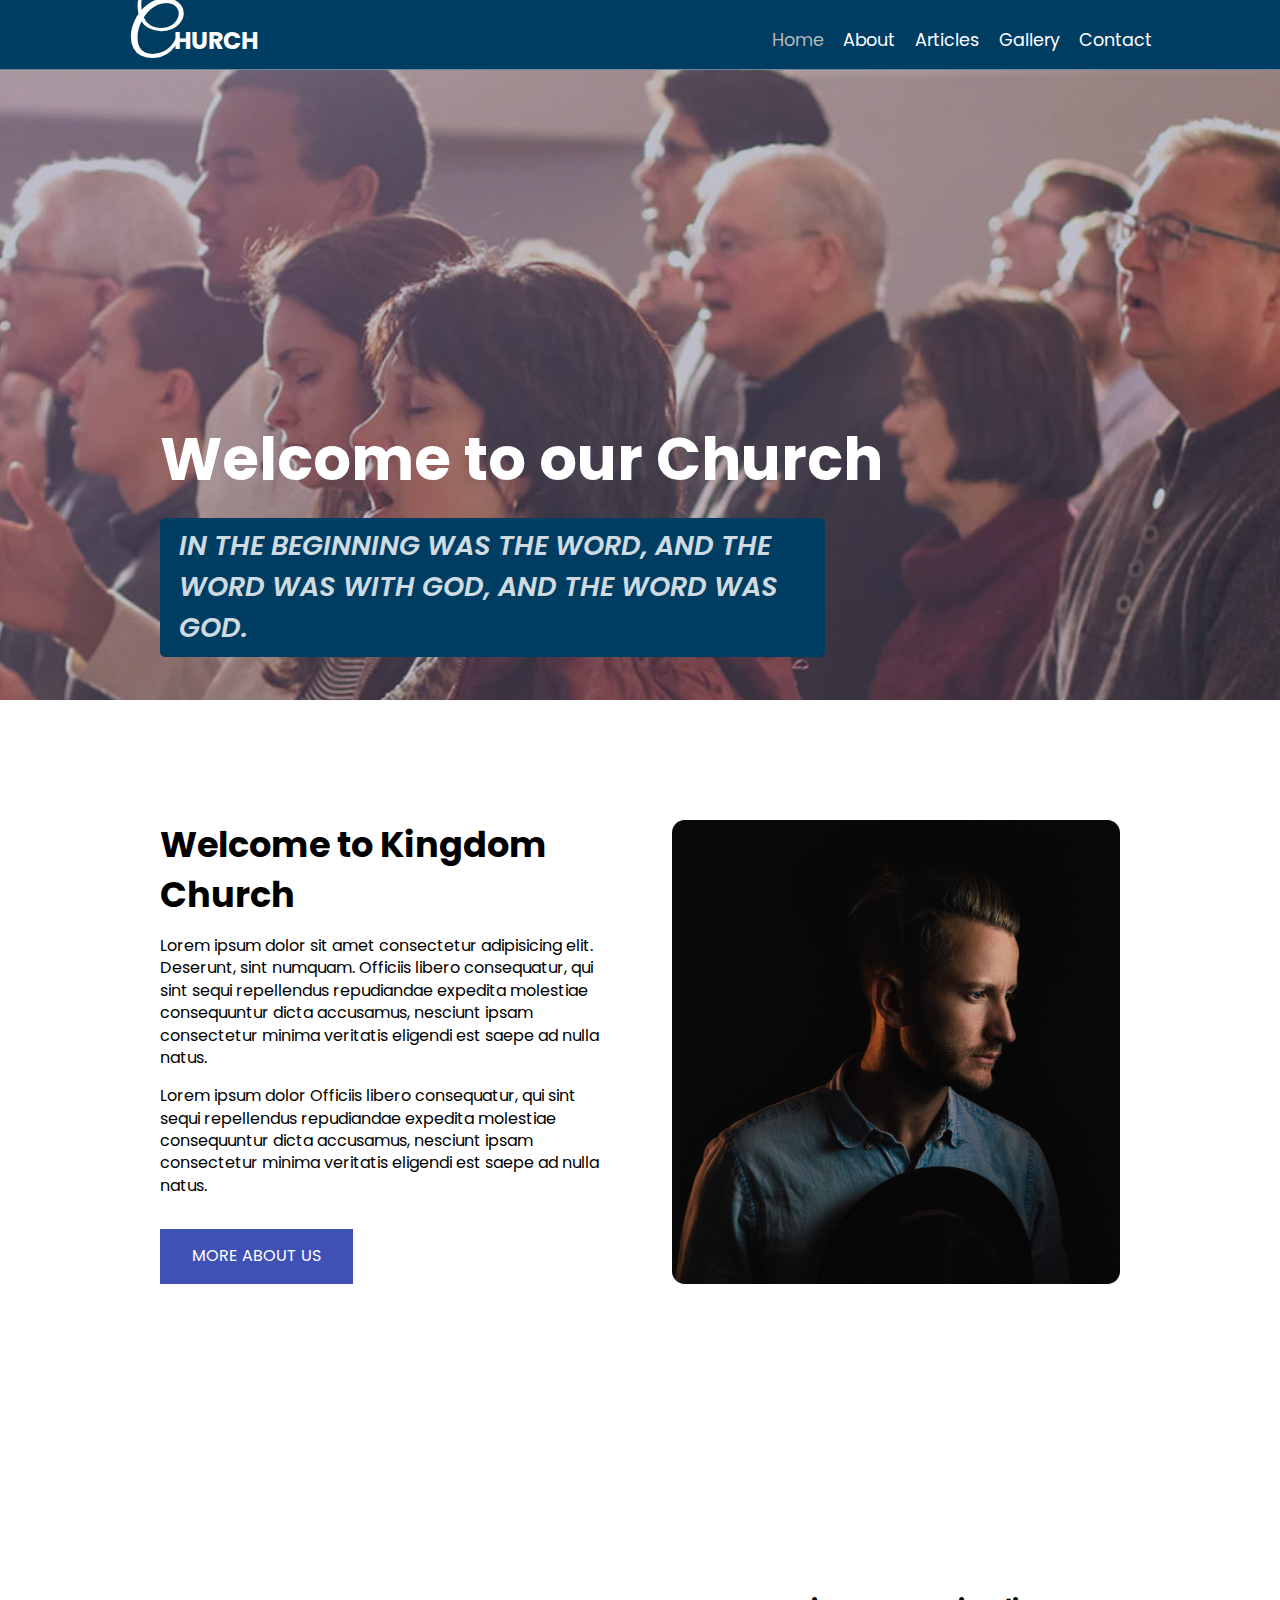
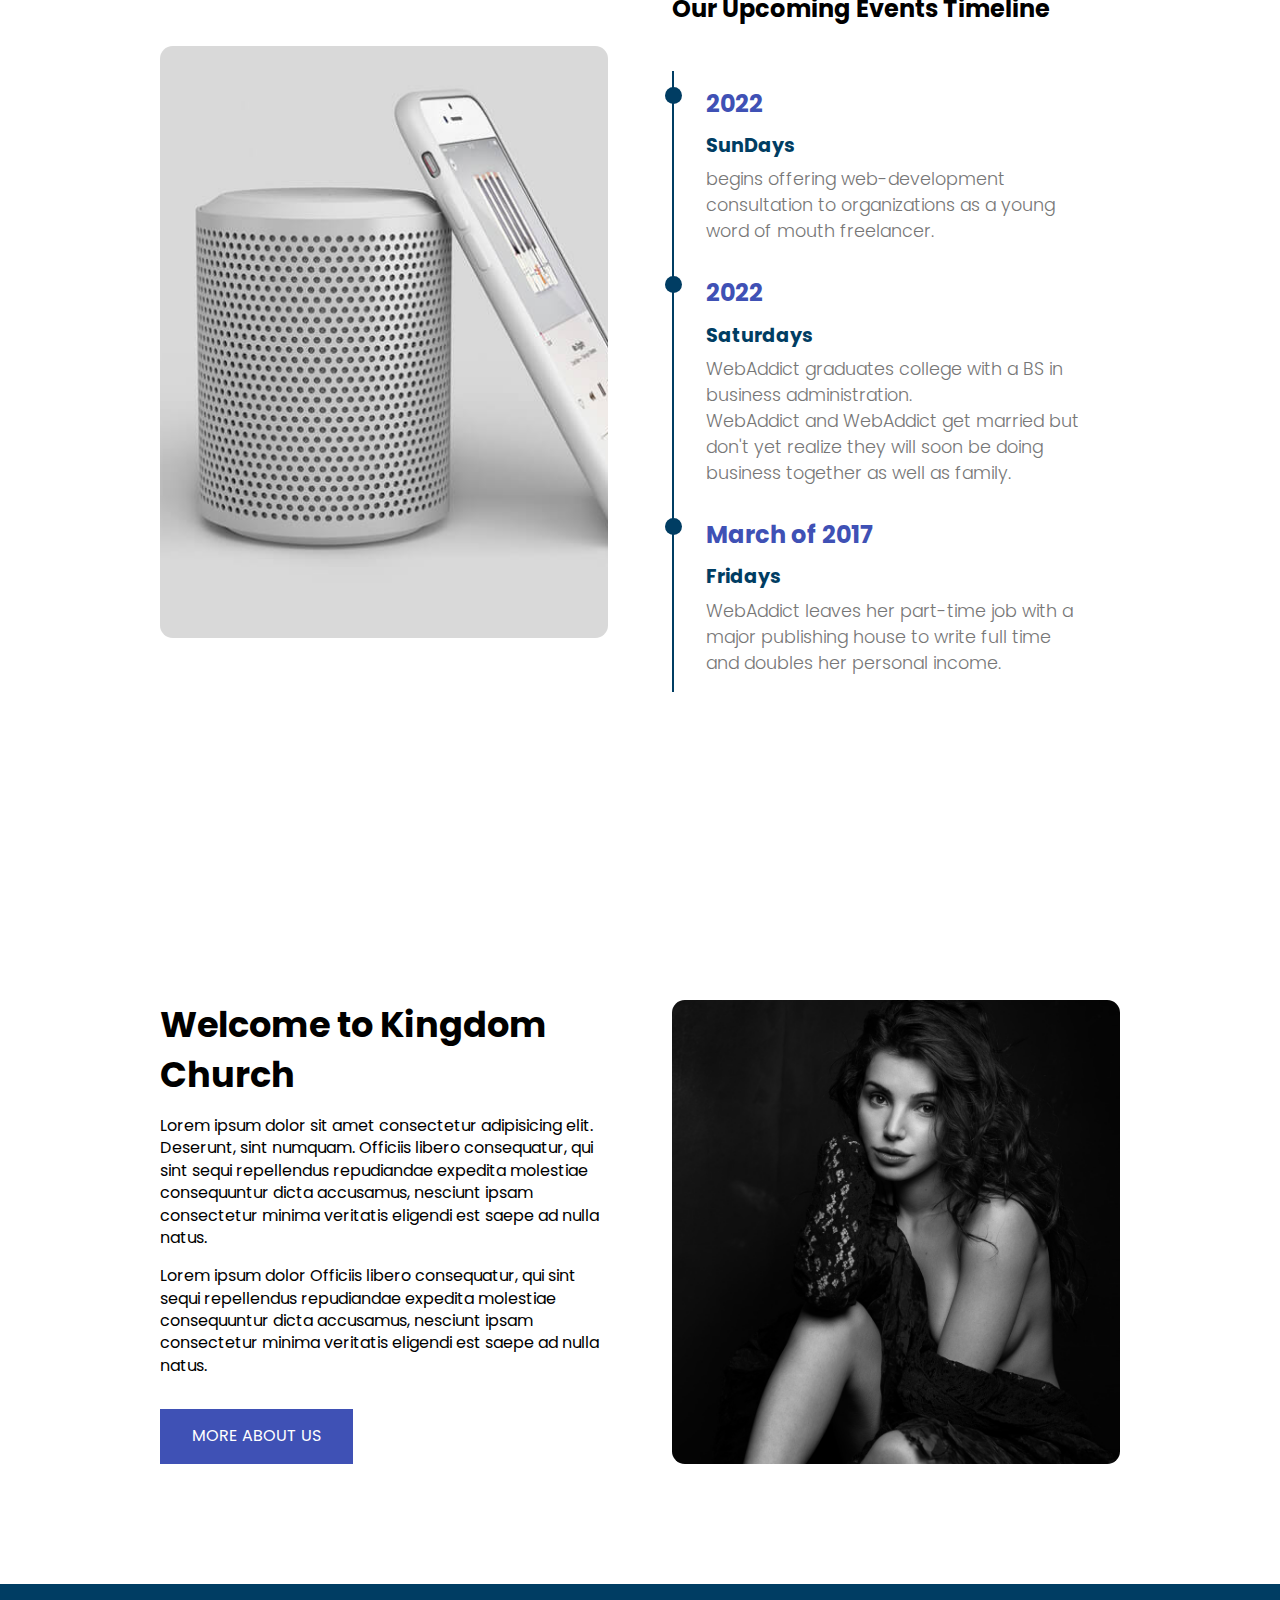
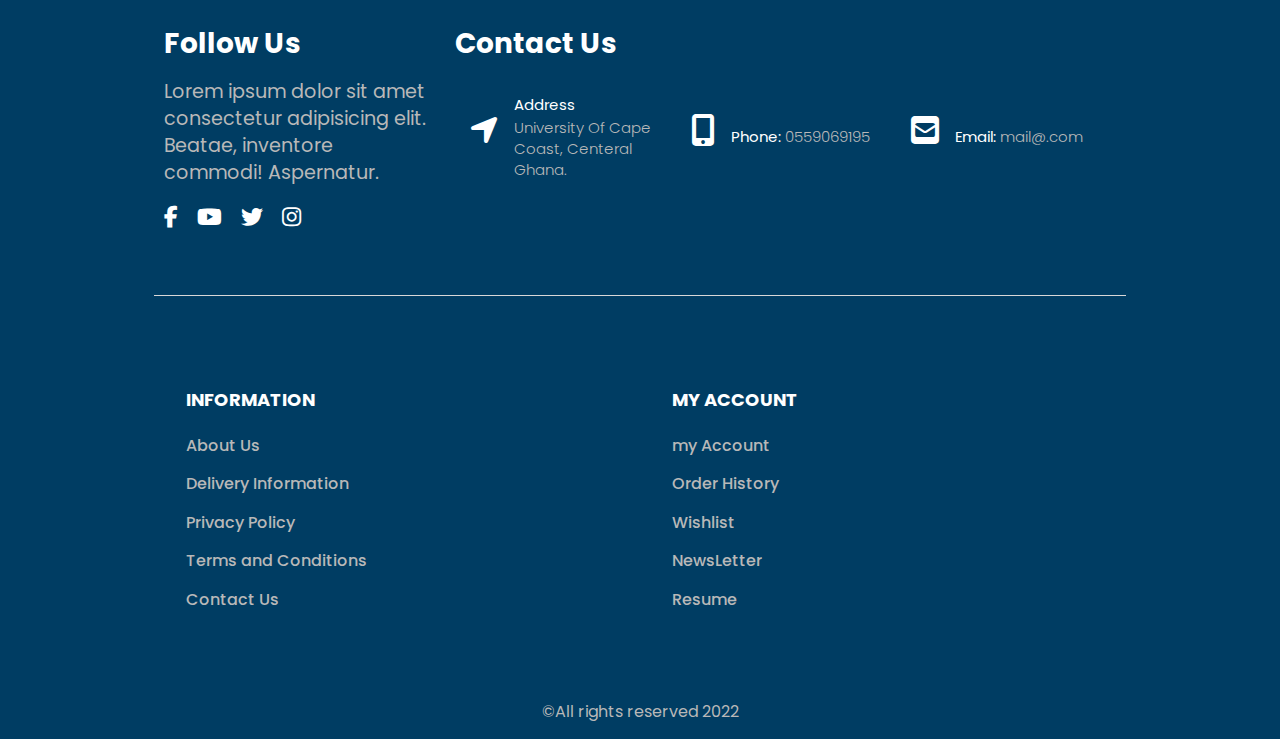
<file: index.html>
<!DOCTYPE html>
<html lang="en">
<head>
    <meta charset="UTF-8">
    <meta http-equiv="X-UA-Compatible" content="IE=edge">
    <meta name="viewport" content="width=device-width, initial-scale=1.0">
    <link rel="stylesheet" href="https://cdnjs.cloudflare.com/ajax/libs/font-awesome/6.1.2/css/all.min.css">
    <link rel="stylesheet" href="css/style.css">
    <title>Church Project</title>
</head>
<body>
    <header>
       
    </header>
    <section class="hero home">
        <div class="container">
            <div class="row align">
                <div class="hero-content flex80">
                    <h2>Welcome to our Church</h2>
<p>In the beginning was the Word, and the Word was with God, and the Word was God.</p>

</div>
            </div>
        </div>
    </section>
       <section class="about" id="about">
        <div class="container">
  
            <div class="row align">
                <div class="about-text flex50" data-aos="fade-right">
                    <h2>Welcome to Kingdom Church</h2>
                    <p>
                        Lorem ipsum dolor sit amet consectetur adipisicing elit. Deserunt, sint numquam. Officiis libero consequatur, qui sint sequi repellendus repudiandae expedita molestiae consequuntur dicta accusamus, nesciunt ipsam consectetur minima veritatis eligendi
                        est saepe ad nulla natus.
                    </p>
                    <p>
                        Lorem ipsum dolor Officiis libero consequatur, qui sint sequi repellendus repudiandae expedita molestiae consequuntur dicta accusamus, nesciunt ipsam consectetur minima veritatis eligendi est saepe ad nulla natus.
                    </p>
                    <a href="about.html" class="btn">More About Us</a>
                </div>
                <div class="about-image flex50" data-aos="fade-left">

                    <img src="./assets/bg.jpg" alt="">
                </div>
            </div>
        </div>
    </section>
    <section class="timeline">
        <div class="container">
            <div class="row">
                   <div class="up-image flex50" data-aos="fade-left">

                    <img src="./assets/4.jpg" alt="">
                </div>
                <div class="flex50 timelineText">
<h2>Our Upcoming Events Timeline</h2><br><br>

<div class="timeline-container">

   <div class="timeline-item" date-is='2022'>
    <h2>SunDays</h2>
      <h3 class="timeline-item-primary"> begins offering web-development consultation to organizations as a young word of mouth freelancer.</h3>
   </div>

   <div class="timeline-item" date-is='2022'>
    <h2>Saturdays</h2>
      <h3 class="timeline-item-primary">WebAddict graduates college with a BS in business administration.<br />WebAddict and WebAddict get married but don't yet realize they will soon be doing business together as well as family.</h3>
   </div>
   <div class="timeline-item" date-is='March of 2017'>
    <h2>Fridays</h2>  
    <h3 class="timeline-item-primary">WebAddict leaves her part-time job with a major publishing house to write full time and doubles her personal income.</h3>
   </div>

</div>

                </div>
            </div>
        </div>
    </section>
    <section class="unknown about">

        <div class="container">
            <div class="row align">
                <div class="about-text flex50" data-aos="fade-right">
                    <h2>Welcome to Kingdom Church</h2>
                    <p>
                        Lorem ipsum dolor sit amet consectetur adipisicing elit. Deserunt, sint numquam. Officiis libero consequatur, qui sint sequi repellendus repudiandae expedita molestiae consequuntur dicta accusamus, nesciunt ipsam consectetur minima veritatis eligendi
                        est saepe ad nulla natus.
                    </p>
                    <p>
                        Lorem ipsum dolor Officiis libero consequatur, qui sint sequi repellendus repudiandae expedita molestiae consequuntur dicta accusamus, nesciunt ipsam consectetur minima veritatis eligendi est saepe ad nulla natus.
                    </p>
                    <a href="about.html" class="btn">More About Us</a>
                </div>
                <div class="about-image flex50" data-aos="fade-left">

                    <img src="./assets/Tayna16-12_90574-2.jpg" alt="">
                </div>
            </div>
        </div>
    </section>

      <footer>
         </footer>
             <script src="https://cdnjs.cloudflare.com/ajax/libs/jquery/3.6.0/jquery.min.js"></script>
  <script src="./js/nav.js"></script>
             <script src="./js/footer.js"></script>
        <script src="./js/main.js"></script>
</body>
</html>
</file>
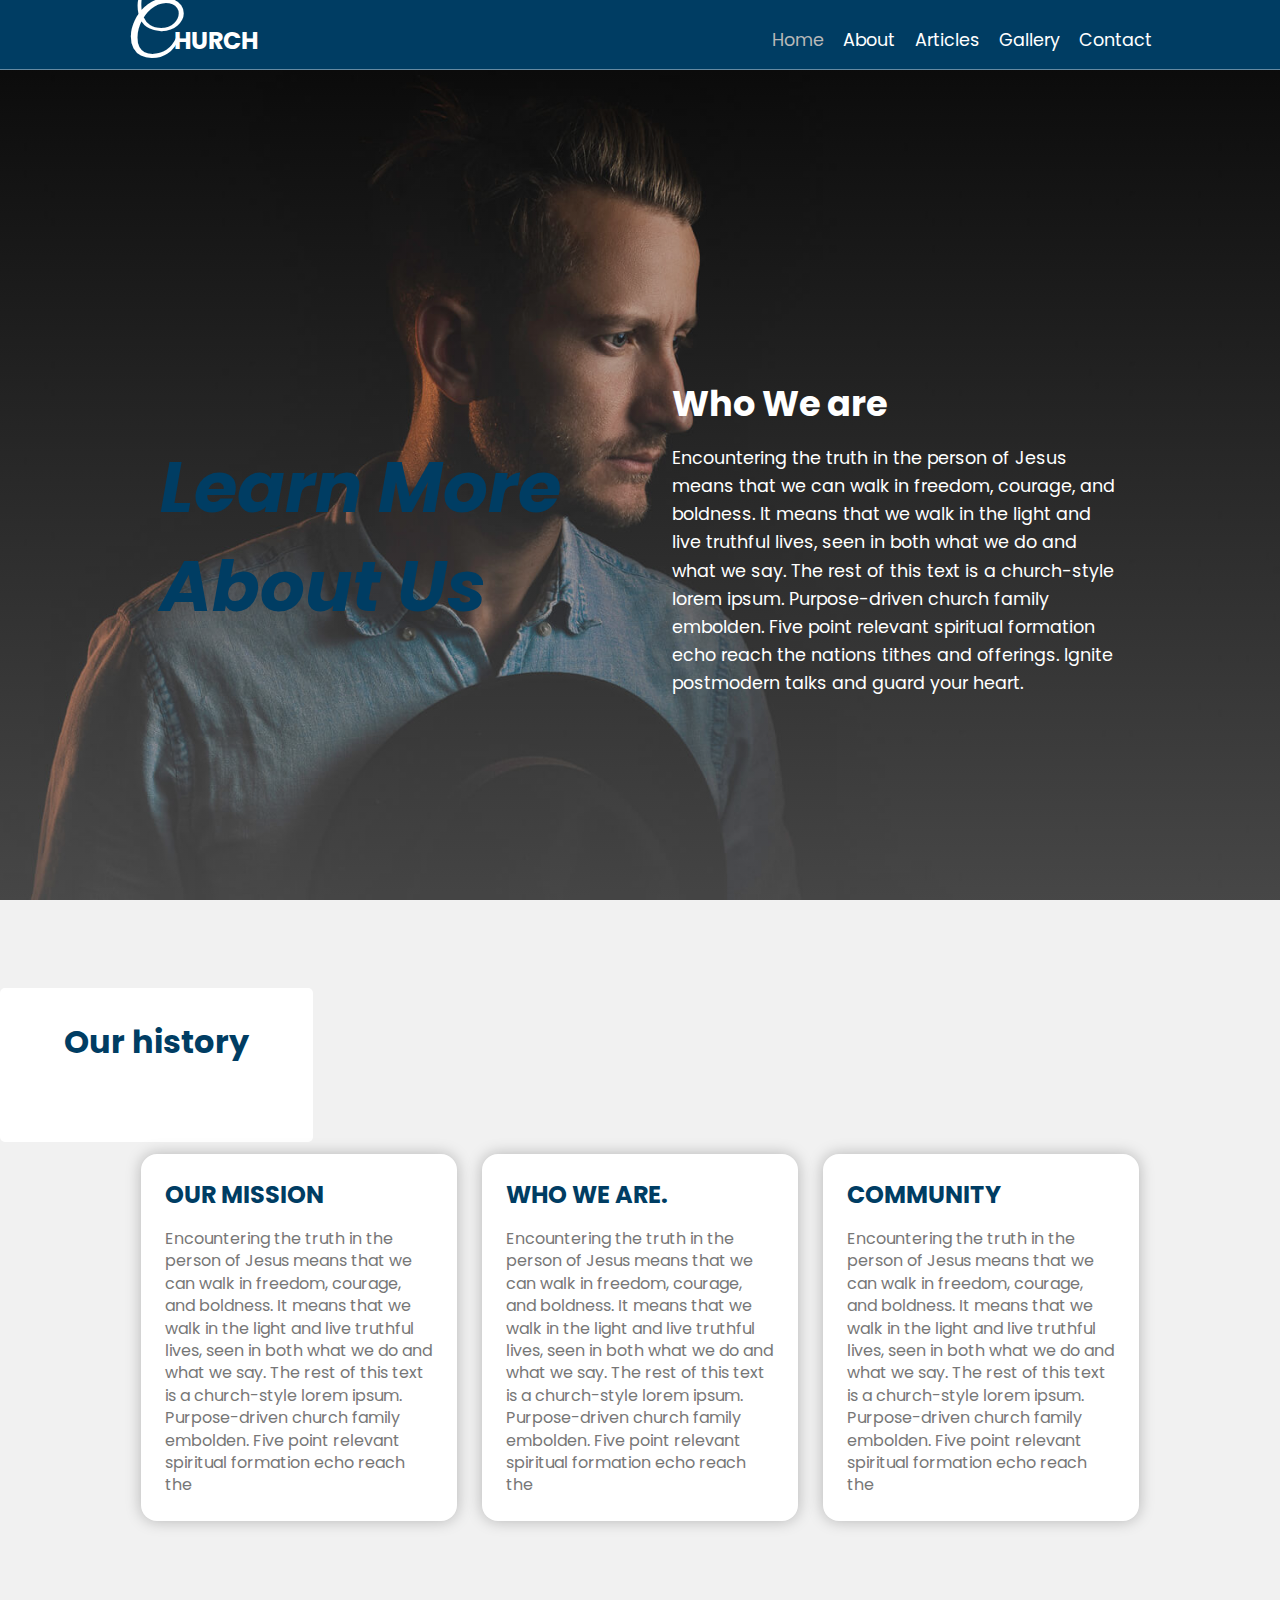
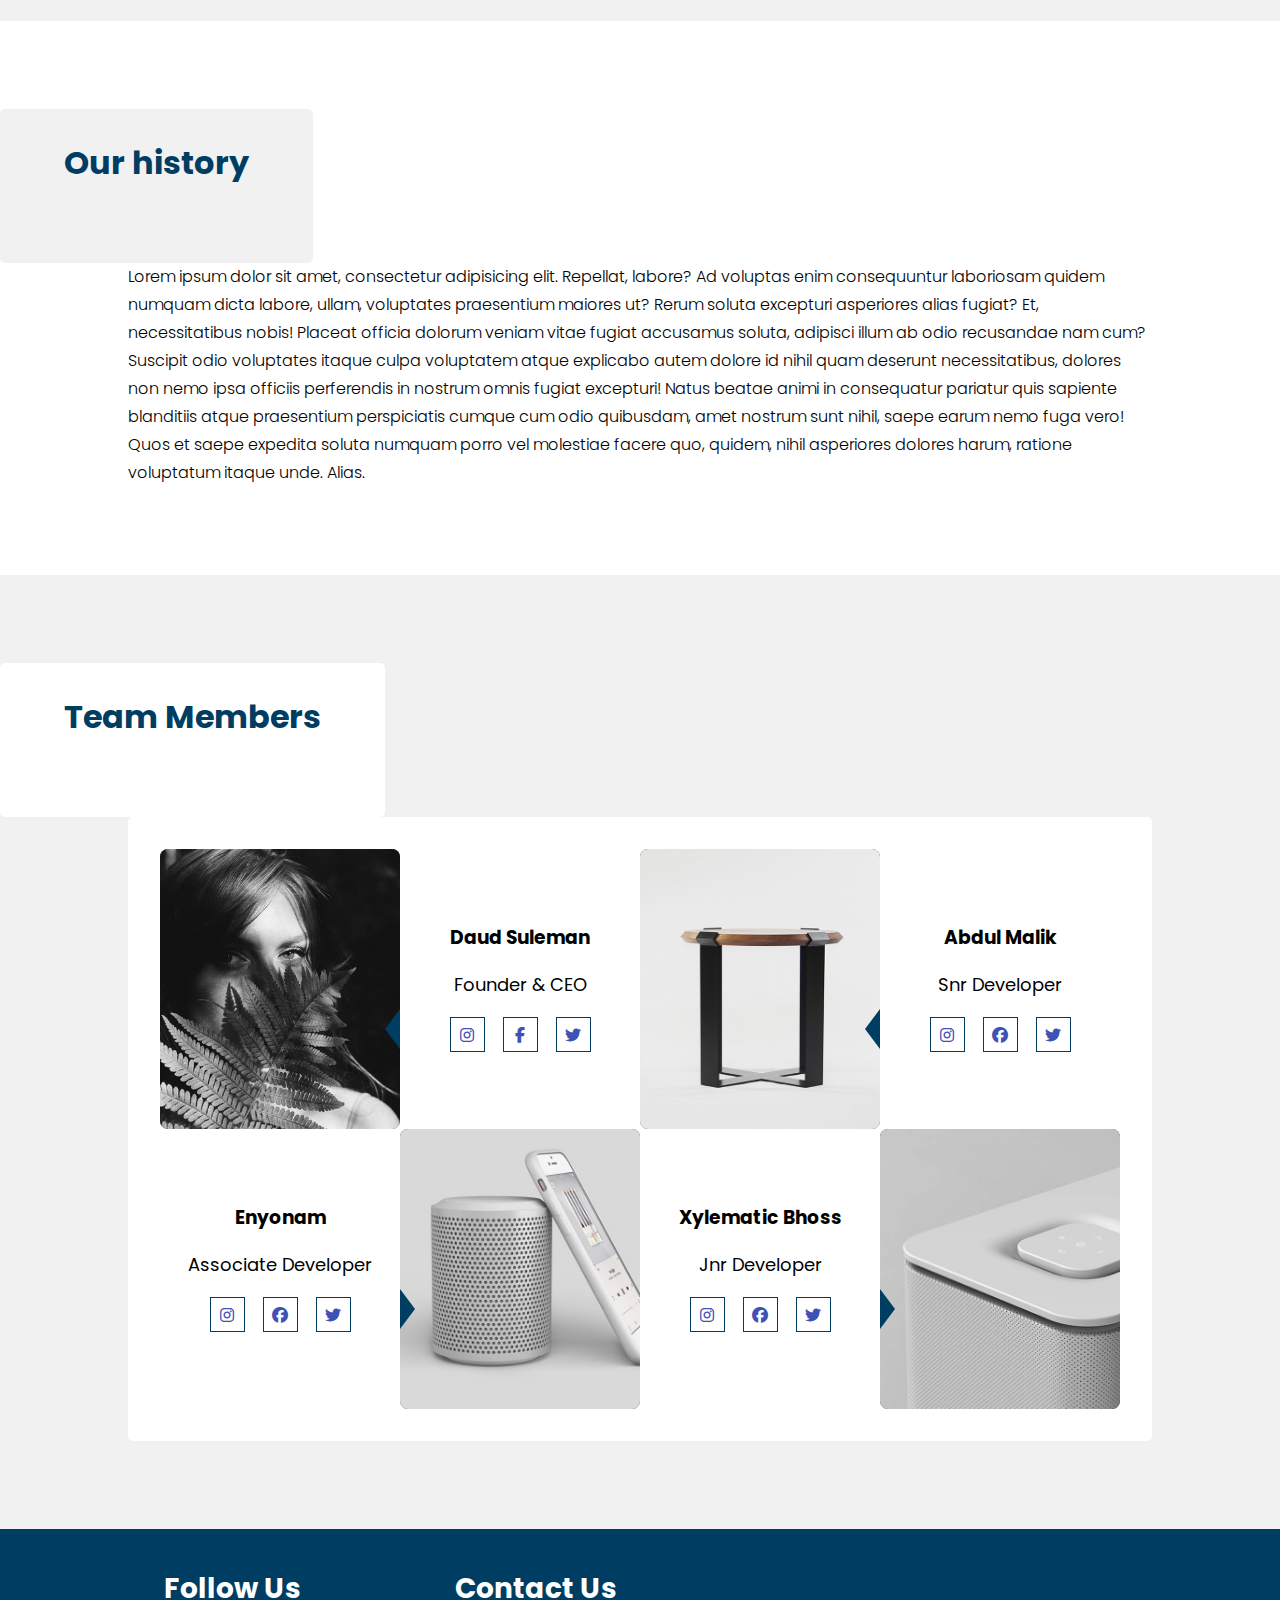
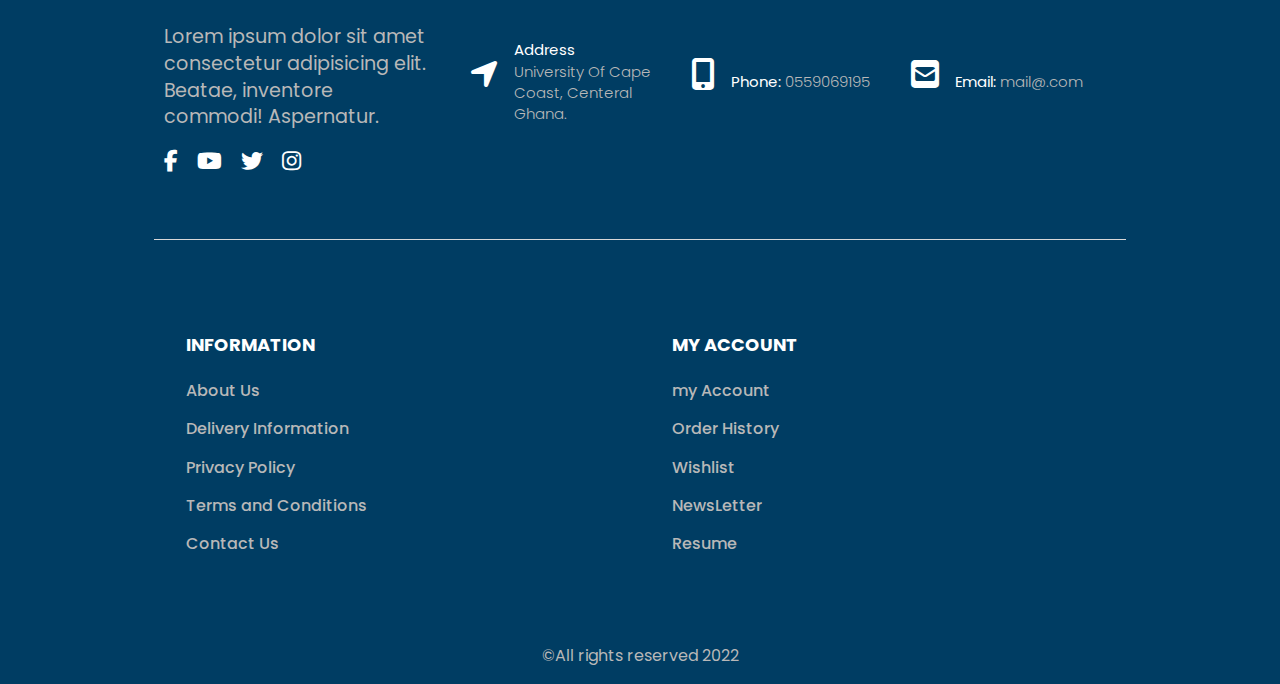
<file: about.html>
<!DOCTYPE html>
<html lang="en">
<head>
    <meta charset="UTF-8">
    <meta http-equiv="X-UA-Compatible" content="IE=edge">
    <meta name="viewport" content="width=device-width, initial-scale=1.0">
    <title>About us.</title>
        <link rel="stylesheet" href="https://cdnjs.cloudflare.com/ajax/libs/font-awesome/6.1.2/css/all.min.css">

    <link rel="stylesheet" href="css/style.css">
</head>
<body>
    <header>

    </header>
    <section class="about-section home">
        <div class="container">
            <div class="row align">
                <div class="flex50 about-title">
                    <h1><em>Learn More About Us</em></h1>
                </div>
                <div class="flex50 about-text">
                    <h3>Who We are</h3>
                    <p>Encountering the truth in the person of Jesus means that we can walk in freedom, courage, and boldness. It means that we walk in the light and live truthful lives, seen in both what we do and what we say. The rest of this text is a church-style lorem ipsum. Purpose-driven church family embolden. Five point relevant spiritual formation echo reach the nations tithes and offerings. Ignite postmodern talks and guard your heart. </p>
                </div>
            </div>
        </div>
    </section>
    <section class="mission">
                             <div class="row section-style" style=" width:fit-content">
                <div class="section-title flex100" style="">
                    <h2>Our history</h2>
                </div>
            </div>
        <div class="container">
           
            <div class="row">
                <div class="flex33">
                    <div class="mission-inner">
                        <h2>Our Mission</h2>
                        <p>Encountering the truth in the person of Jesus means that we can walk in freedom, courage, and boldness. It means that we walk in the light and live truthful lives, seen in both what we do and what we say. The rest of this text is a church-style lorem ipsum. Purpose-driven church family embolden. Five point relevant spiritual formation echo reach the</p>
                    </div>
                </div>
                <div class="flex33">
                    <div class="mission-inner">
                        <h2>Who We Are.</h2>
                        <p>Encountering the truth in the person of Jesus means that we can walk in freedom, courage, and boldness. It means that we walk in the light and live truthful lives, seen in both what we do and what we say. The rest of this text is a church-style lorem ipsum. Purpose-driven church family embolden. Five point relevant spiritual formation echo reach the</p>
                    </div>
                </div>
                <div class="flex33">
                    <div class="mission-inner">
                        <h2>Community</h2>
                        <p>Encountering the truth in the person of Jesus means that we can walk in freedom, courage, and boldness. It means that we walk in the light and live truthful lives, seen in both what we do and what we say. The rest of this text is a church-style lorem ipsum. Purpose-driven church family embolden. Five point relevant spiritual formation echo reach the</p>
                    </div>
                </div>
            </div>
        </div>

    </section>
    <section class="history">
                     <div class="row section-style" style="background: #f1f1f1; width:fit-content">
                <div class="section-title flex100" style="">
                    <h2>Our history</h2>
                </div>
            </div>
        <div class="container">

            <div class="row">
                <div class="history-content">
                    <p>Lorem ipsum dolor sit amet, consectetur adipisicing elit. Repellat, labore? Ad voluptas enim consequuntur laboriosam quidem numquam dicta labore, ullam, voluptates praesentium maiores ut? Rerum soluta excepturi asperiores alias fugiat? Et, necessitatibus nobis! Placeat officia dolorum veniam vitae fugiat accusamus soluta, adipisci illum ab odio recusandae nam cum? Suscipit odio voluptates itaque culpa voluptatem atque explicabo autem dolore id nihil quam deserunt necessitatibus, dolores non nemo ipsa officiis perferendis in nostrum omnis fugiat excepturi! Natus beatae animi in consequatur pariatur quis sapiente blanditiis atque praesentium perspiciatis cumque cum odio quibusdam, amet nostrum sunt nihil, saepe earum nemo fuga vero! Quos et saepe expedita soluta numquam porro vel molestiae facere quo, quidem, nihil asperiores dolores harum, ratione voluptatum itaque unde. Alias.</p>
                </div>
            </div>
        </div>
    </section>
    <section class="team">
             <div class="row">
                <div class="section-title flex100" style="text-align: center; flex:0 0 100%">
                    <h2>Team Members</h2>
                </div>
            </div>
        <div class="container">
            <div class="row" >
<div class="col"  data-aos="fade-down" data-aos-delay="100">	
	<span ></span>
<img src="assets/1.jpg" alt="">
</div>
<div class="col" data-aos="flip-right" data-aos-delay="300">	
	<h3>Daud Suleman</h3>
	<p>Founder & CEO</p>
	<div class="social-links">
		<i class="fab fa-instagram"></i>
		<i class="fab fa-facebook-f"></i>
		<i class="fab fa-twitter"></i>
		
	</div>

</div>
<div class="col"  data-aos="fade-up" data-aos-delay="200">
<span></span>	
<img src="assets/3.jpg" >
</div>
<div class="col"  data-aos="fade-in" data-aos-delay="500">	
<h3> Abdul Malik</h3>
<p>Snr Developer</p>
<div class="social-links">
		<i class="fab fa-instagram"></i>
		<i class="fab fa-facebook"></i>
		<i class="fab fa-twitter"></i>
		
	</div>
</div>
<div class="col"  data-aos="fade-down" data-aos-delay="300">
<h3>Enyonam</h3>
	<p>Associate Developer</p>
	<div class="social-links">
		<i class="fab fa-instagram"></i>
		<i class="fab fa-facebook"></i>
		<i class="fab fa-twitter"></i>
		
	</div>
</div>
<div class="col"  data-aos="fade-right" data-aos-delay="500">	
	
	<span class="arrow"></span>
<img src="assets/4.jpg" alt="">
</div>
<div class="col" data-aos="flip-down" data-aos-delay="100">	
	
<h3>Xylematic Bhoss</h3>
<p>Jnr Developer</p>
<div class="social-links move-up" data-aos="fade-up" data-aos-delay="400">
		<i class="fab fa-instagram"></i>
		<i class="fab fa-facebook"></i>
		<i class="fab fa-twitter"></i>
		
	</div>
</div>
<div class="col"  data-aos="fade-left" data-aos-delay="100">
	<span class="arrow"></span>
<img src="assets/5.jpg" >
</div>
</div>
        </div>
    </section>
    <footer></footer>
    <script src="https://cdnjs.cloudflare.com/ajax/libs/jquery/3.6.0/jquery.min.js"></script>
       <script src="./js/footer.js"></script>
       <script src="./js/nav.js"></script>
        <script src="./js/main.js"></script>
</body>
</html>
</file>
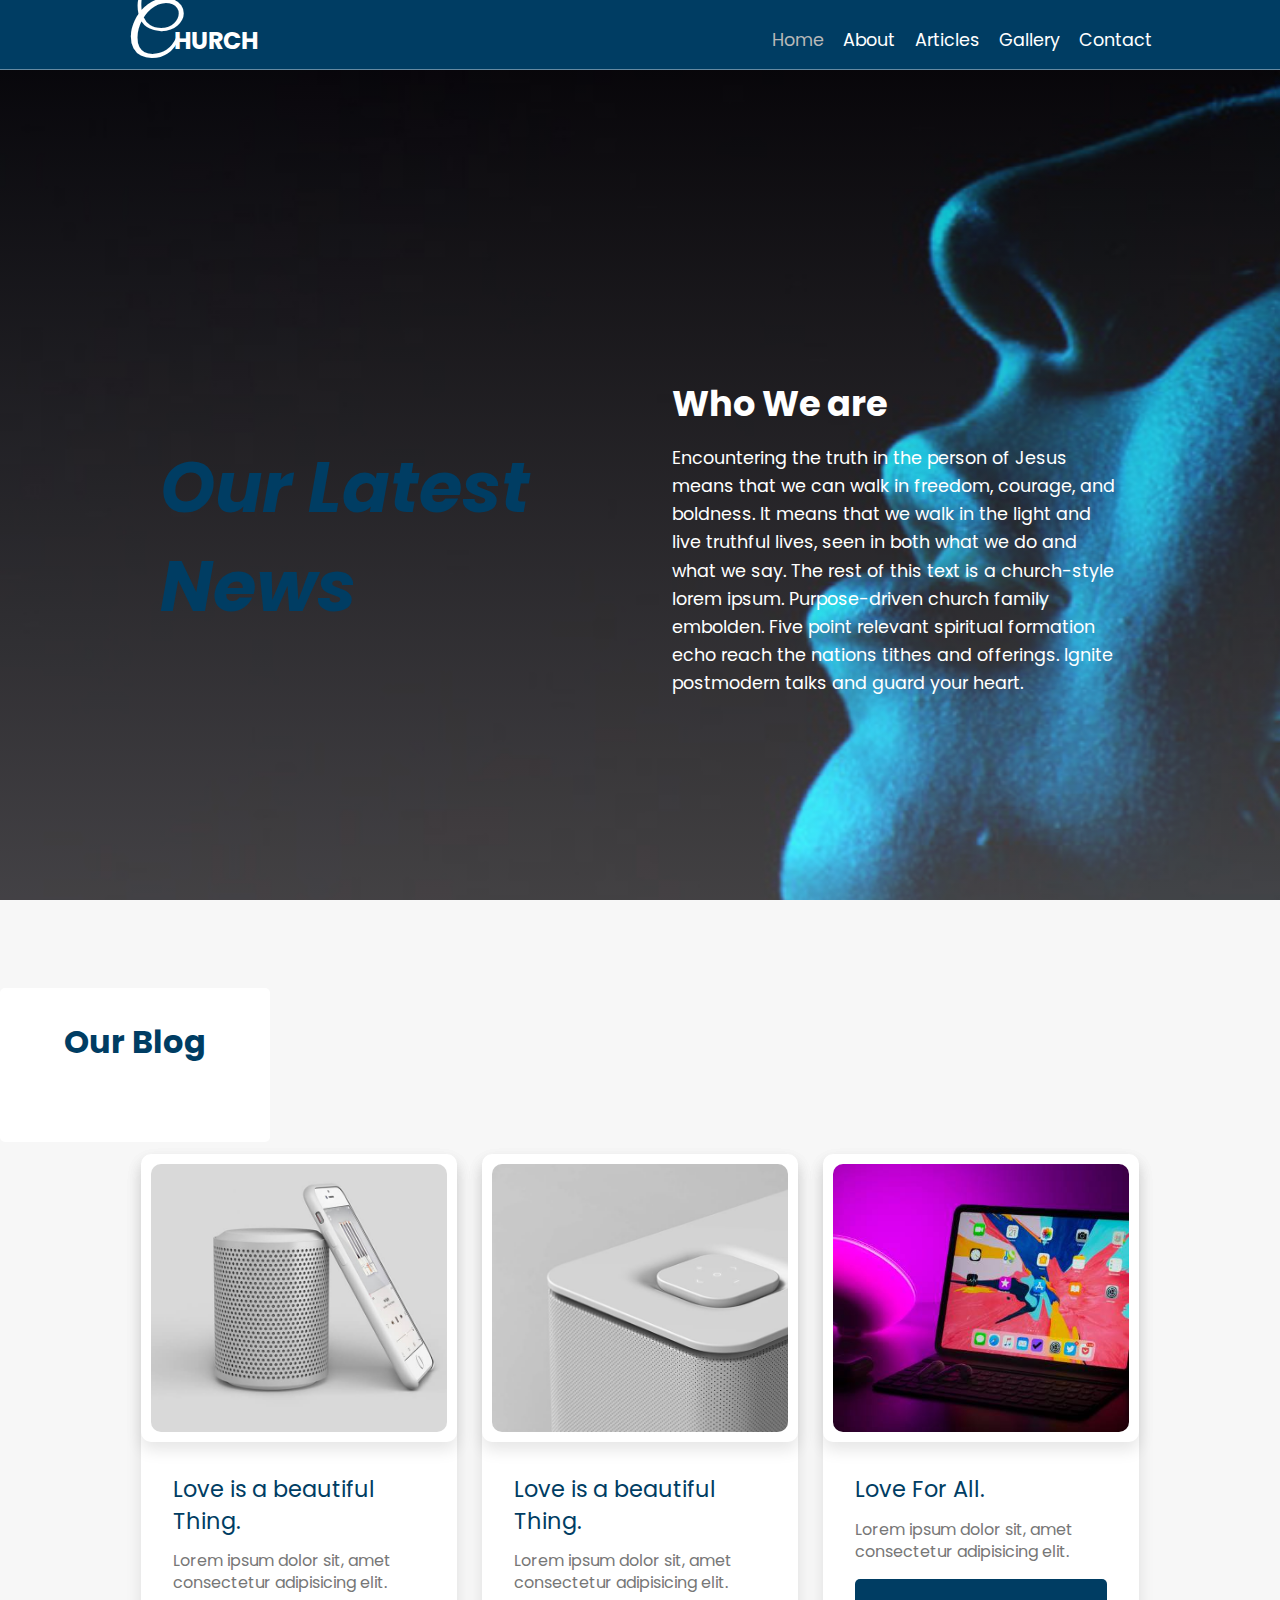
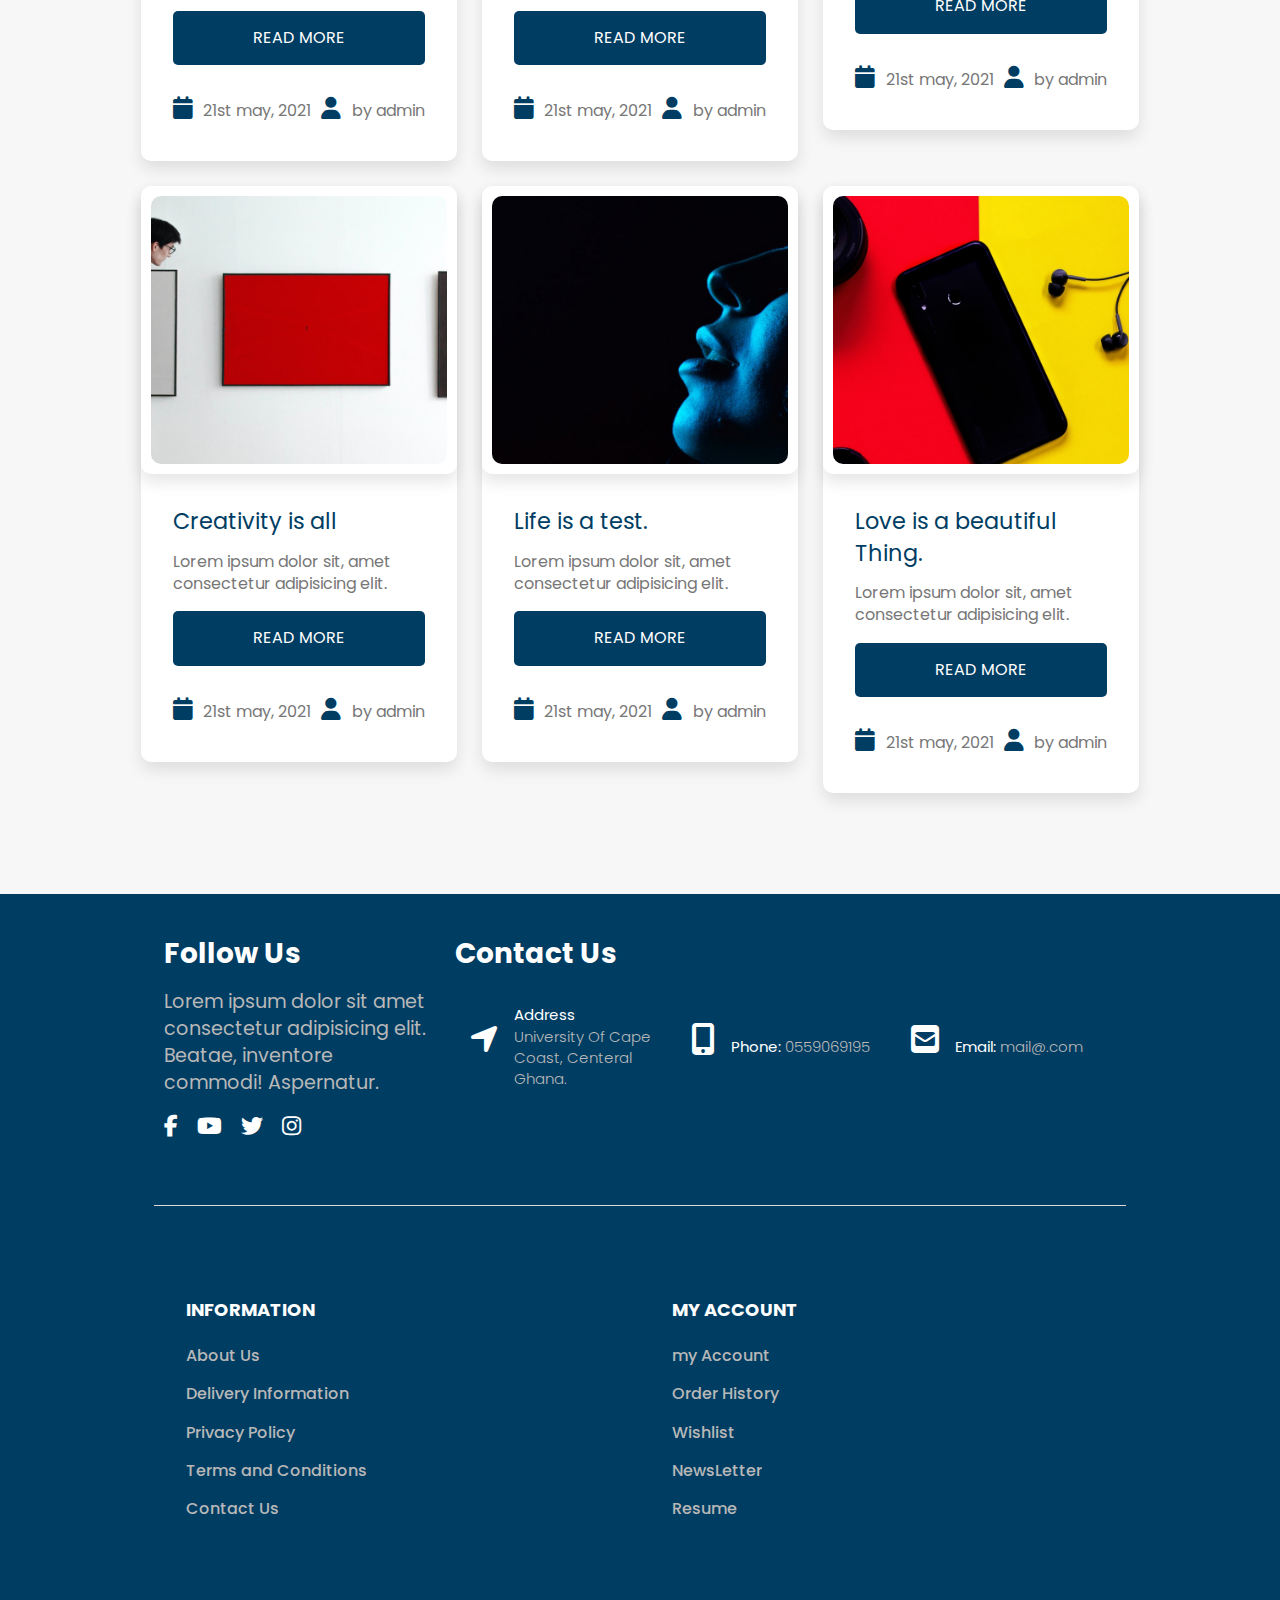
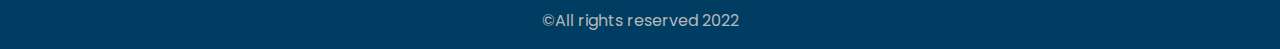
<file: articles.html>
<!DOCTYPE html>
<html lang="en">
<head>
    <meta charset="UTF-8">
    <meta http-equiv="X-UA-Compatible" content="IE=edge">
    <meta name="viewport" content="width=device-width, initial-scale=1.0">
    <title>About us.</title>
        <link rel="stylesheet" href="https://cdnjs.cloudflare.com/ajax/libs/font-awesome/6.1.2/css/all.min.css">

    <link rel="stylesheet" href="css/style.css">
</head>
<body>
    <header>
         <div class="container">
            <div class="row jbtn align">
                <div class="logo">
                    <a href="#">Church</a>
                </div>
                <ul class="row nav_menu">
                    <li><a href="index.html">Home</a></li>
                    <li><a href="about.html">About</a></li>
                    <li><a href="articles.html">Articles</a></li>
                    <li><a href="gallery.html">Gallery</a></li>
                    <li><a href="contact.html">Contact</a></li>
                </ul>
            </div>
        </div>
    </header>
    <section class="articles-section about-section home">
        <div class="container">
            <div class="row align">
                <div class="flex50 about-title">
                    <h1><em>Our Latest News</em></h1>
                </div>
                <div class="flex50 about-text">
                    <h3>Who We are</h3>
                    <p>Encountering the truth in the person of Jesus means that we can walk in freedom, courage, and boldness. It means that we walk in the light and live truthful lives, seen in both what we do and what we say. The rest of this text is a church-style lorem ipsum. Purpose-driven church family embolden. Five point relevant spiritual formation echo reach the nations tithes and offerings. Ignite postmodern talks and guard your heart. </p>
                </div>
            </div>
        </div>
    </section>
  
      <section class="blog" id="blogs">
                     <div class="row section-style" style="width:fit-content">
                <div class="section-title flex100" style="">
                    <h2>Our Blog</h2>
                </div>
            </div>
        <div class="container">
            
            <div class="row owl-carousel owl-home owl-theme" id="blogSlider">
                <div class="blog-item flex33">
                    <div class="blog-inner">
                        <div class="blog-image">
                            <img src="./assets/4.jpg" alt="">
                        </div>
                        <div class="desc">
                            <h2>Love is a beautiful Thing.</h2>
                            <p>Lorem ipsum dolor sit, amet consectetur adipisicing elit.</p>

                            <a href="#" class="btn openDetails">read more</a>
                            <div class="icons row">
                                <a href="#"> <i class="fas fa-calendar"></i> 21st may, 2021 </a>
                                <a href="#"> <i class="fas fa-user"></i> by admin </a>
                            </div>
                        </div>
                    </div>
                    <div class="blogDetails">
                        <div class="blogDetailsInner">
                            <div class="closeBlog">&times;</div>
                            <h2>Creativity is allowing Self To Fail</h2>
                            <p>Lorem ipsum dolor sit amet, consectetur adipisicing elit. Tenetur voluptas corporis autem dolorem natus? Quos et ipsam minus dicta! Voluptatum sapiente cum libero explicabo eligendi aliquam quo dicta cumque earum! Eum, a consequuntur pariatur odio ipsam dicta dignissimos voluptates velit quae quod rerum vel recusandae, unde magni. Libero ullam autem possimus! Tempore beatae repellat delectus, a nesciunt magnam facere? Labore laborum deleniti officiis nemo quas explicabo ea veritatis tempora quia, voluptas nihil quod eveniet aliquid rem ab possimus? Nesciunt, doloribus?</p>
                        </div>
                    </div>
                </div>
                <div class="blog-item flex33">
                    <div class="blog-inner">
                        <div class="blog-image">
                            <img src="./assets/5.jpg" alt="">
                        </div>
                        <div class="desc">
                            <h2>Love is a beautiful Thing.</h2>
                            <p>Lorem ipsum dolor sit, amet consectetur adipisicing elit.</p>

                            <a href="#" class="btn openDetails">read more</a>
                            <div class="icons row">
                                <a href="#"> <i class="fas fa-calendar"></i> 21st may, 2021 </a>
                                <a href="#"> <i class="fas fa-user"></i> by admin </a>
                            </div>
                        </div>
                    </div>
                    <div class="blogDetails">
                        <div class="blogDetailsInner">
                            <div class="closeBlog">&times;</div>
                            <h2>Love is a beautiful Thing</h2>
                            <p>Lorem ipsum dolor sit amet, consectetur adipisicing elit. Tenetur voluptas corporis autem dolorem natus? Quos et ipsam minus dicta! Voluptatum sapiente cum libero explicabo eligendi aliquam quo dicta cumque earum! Eum, a consequuntur pariatur odio ipsam dicta dignissimos voluptates velit quae quod rerum vel recusandae, unde magni. Libero ullam autem possimus! Tempore beatae repellat delectus, a nesciunt magnam facere? Labore laborum deleniti officiis nemo quas explicabo ea veritatis tempora quia, voluptas nihil quod eveniet aliquid rem ab possimus? Nesciunt, doloribus?</p>
                        </div>
                    </div>
                </div>
                <div class="blog-item flex33">
                    <div class="blog-inner">
                        <div class="blog-image">
                            <img src="./assets/portfolio-02.jpg" alt="">
                        </div>
                        <div class="desc">
                            <h2>Love For All.</h2>
                            <p>Lorem ipsum dolor sit, amet consectetur adipisicing elit.</p>

                            <a href="#" class="btn openDetails">read more</a>
                            <div class="icons row">
                                <a href="#"> <i class="fas fa-calendar"></i> 21st may, 2021 </a>
                                <a href="#"> <i class="fas fa-user"></i> by admin </a>
                            </div>
                        </div>
                    </div>
                    <div class="blogDetails">
                        <div class="blogDetailsInner">
                            <div class="closeBlog">&times;</div>
                            <h2>Happiness is not earned it is created.</h2>
                            <p>Lorem ipsum dolor sit amet, consectetur adipisicing elit. Tenetur voluptas corporis autem dolorem natus? Quos et ipsam minus dicta! Voluptatum sapiente cum libero explicabo eligendi aliquam quo dicta cumque earum! Eum, a consequuntur pariatur odio ipsam dicta dignissimos voluptates velit quae quod rerum vel recusandae, unde magni. Libero ullam autem possimus! Tempore beatae repellat delectus, a nesciunt magnam facere? Labore laborum deleniti officiis nemo quas explicabo ea veritatis tempora quia, voluptas nihil quod eveniet aliquid rem ab possimus? Nesciunt, doloribus?</p>
                        </div>
                    </div>
                </div>
              <div class="blog-item flex33">
                    <div class="blog-inner">
                        <div class="blog-image">
                            <img src="./assets/6.jpg" alt="">
                        </div>
                        <div class="desc">
                            <h2>Creativity is all</h2>
                            <p>Lorem ipsum dolor sit, amet consectetur adipisicing elit.</p>

                            <a href="#" class="btn openDetails">read more</a>
                            <div class="icons row">
                                <a href="#"> <i class="fas fa-calendar"></i> 21st may, 2021 </a>
                                <a href="#"> <i class="fas fa-user"></i> by admin </a>
                            </div>
                        </div>
                    </div>
                    <div class="blogDetails">
                        <div class="blogDetailsInner">
                            <div class="closeBlog">&times;</div>
                            <h2> We Never settle For Peace(Vawulence).</h2>
                            <p>Lorem ipsum dolor sit amet, consectetur adipisicing elit. Tenetur voluptas corporis autem dolorem natus? Quos et ipsam minus dicta! Voluptatum sapiente cum libero explicabo eligendi aliquam quo dicta cumque earum! Eum, a consequuntur pariatur odio ipsam dicta dignissimos voluptates velit quae quod rerum vel recusandae, unde magni. Libero ullam autem possimus! Tempore beatae repellat delectus, a nesciunt magnam facere? Labore laborum deleniti officiis nemo quas explicabo ea veritatis tempora quia, voluptas nihil quod eveniet aliquid rem ab possimus? Nesciunt, doloribus?</p>
                        </div>
                    </div>
                </div>
              <div class="blog-item flex33">
                    <div class="blog-inner">
                        <div class="blog-image">
                            <img src="./assets/7.jpg" alt="">
                        </div>
                        <div class="desc">
                            <h2>Life is a test.</h2>
                            <p>Lorem ipsum dolor sit, amet consectetur adipisicing elit.</p>

                            <a href="#" class="btn openDetails">read more</a>
                            <div class="icons row">
                                <a href="#"> <i class="fas fa-calendar"></i> 21st may, 2021 </a>
                                <a href="#"> <i class="fas fa-user"></i> by admin </a>
                            </div>
                        </div>
                        <div class="blogDetails">
                        <div class="blogDetailsInner">
                            <div class="closeBlog">&times;</div>
                            <h2>LLittle Things in Life Matters.</h2>
                            <p>Lorem ipsum dolor sit amet, consectetur adipisicing elit. Tenetur voluptas corporis autem dolorem natus? Quos et ipsam minus dicta! Voluptatum sapiente cum libero explicabo eligendi aliquam quo dicta cumque earum! Eum, a consequuntur pariatur odio ipsam dicta dignissimos voluptates velit quae quod rerum vel recusandae, unde magni. Libero ullam autem possimus! Tempore beatae repellat delectus, a nesciunt magnam facere? Labore laborum deleniti officiis nemo quas explicabo ea veritatis tempora quia, voluptas nihil quod eveniet aliquid rem ab possimus? Nesciunt, doloribus?</p>
                        </div>
                    </div>
                    </div>
                </div>
              <div class="blog-item flex33">
                    <div class="blog-inner">
                        <div class="blog-image">
                            <img src="./assets/8.jpg" alt="">
                        </div>
                        <div class="desc">
                            <h2>Love is a beautiful Thing.</h2>
                            <p>Lorem ipsum dolor sit, amet consectetur adipisicing elit.</p>

                            <a href="#" class="btn openDetails">read more</a>
                            <div class="icons row">
                                <a href="#"> <i class="fas fa-calendar"></i> 21st may, 2021 </a>
                                <a href="#"> <i class="fas fa-user"></i> by admin </a>
                            </div>
                        </div>
                    </div>
                    <div class="blogDetails">
                        <div class="blogDetailsInner">
                            <div class="closeBlog">&times;</div>
                            <h2>Love is a beautiful Thing</h2>
                            <p>Lorem ipsum dolor sit amet, consectetur adipisicing elit. Tenetur voluptas corporis autem dolorem natus? Quos et ipsam minus dicta! Voluptatum sapiente cum libero explicabo eligendi aliquam quo dicta cumque earum! Eum, a consequuntur pariatur odio ipsam dicta dignissimos voluptates velit quae quod rerum vel recusandae, unde magni. Libero ullam autem possimus! Tempore beatae repellat delectus, a nesciunt magnam facere? Labore laborum deleniti officiis nemo quas explicabo ea veritatis tempora quia, voluptas nihil quod eveniet aliquid rem ab possimus? Nesciunt, doloribus?</p>
                        </div>
                    </div>
                </div>
            </div>
        </div>
    </section>
    <footer></footer>
                 <script src="https://cdnjs.cloudflare.com/ajax/libs/jquery/3.6.0/jquery.min.js"></script>

      <script src="./js/nav.js"></script>
     <script src="./js/footer.js"></script>
        <script src="./js/main.js"></script>
</body>
</html>
</file>
<file: css/style.css>
@import url("https://fonts.googleapis.com/css2?family=Great+Vibes&display=swap");
@import url("https://fonts.googleapis.com/css2?family=Poppins:wght@300;400;500;600;700;800&family=Rubik:ital,wght@0,300;0,400;0,500;0,600;0,700;0,800;1,500;1,600;1,700&display=swap");
* {
  margin: 0;
  padding: 0;
  box-sizing: border-box;
  outline: none;
  border: none;
  list-style: none;
  text-decoration: none;
}

html,
body {
  scroll-behavior: smooth;
}

body {
  line-height: 1.4;
  font-family: "Poppins", sans-serif;
  font-weight: 400;
}
body.active {
  position: relative;
}
body.active::before {
  position: absolute;
  content: "";
  width: 100%;
  height: 100%;
  top: 0;
  left: 0;
  background: rgba(255, 255, 255, 0.2);
  -webkit-backdrop-filter: blur(15px);
          backdrop-filter: blur(15px);
  z-index: 8;
}

.container {
  width: 80%;
  max-width: 97%;
  margin: 0 auto;
}
@media screen and (max-width: 800px) {
  .container {
    margin: 0 auto;
    width: 88%;
  }
}
.container .row {
  display: flex;
  flex-wrap: wrap;
}
.container .row.jbtn {
  justify-content: space-between;
}
.container .row.align {
  align-items: center;
}
.container .row .flex100 {
  width: 100%;
  flex: 0 0 100%;
  padding: 2rem;
}
.container .row .flex90 {
  flex: 0 0 90%;
}
.container .row .flex80 {
  flex: 0 0 80%;
  padding: 2rem;
}
@media screen and (max-width: 400px) {
  .container .row .flex80 {
    padding: 0 0;
    flex: 0 0 100%;
  }
}
.container .row .flex78 {
  flex: 0 0 78%;
}
.container .row .flex70 {
  flex: 0 0 70%;
}
.container .row .flex66 {
  flex: 0 0 66%;
}
.container .row .flex60 {
  flex: 0 0 60%;
}
.container .row .flex33 {
  flex: 0 0 33.33%;
  padding: 0.8rem;
}
@media screen and (max-width: 800px) {
  .container .row .flex33 {
    flex: 0 0 100%;
    width: 100%;
  }
}
.container .row .flex30 {
  flex: 0 0 30%;
}
.container .row .flex10 {
  flex: 0 0 10%;
}
.container .row .flex15 {
  flex: 0 0 15%;
}
.container .row .flex25 {
  flex: 0 0 25%;
  width: 25%;
}
@media screen and (max-width: 800px) {
  .container .row .flex25 {
    flex: 0 0 50%;
    width: 50%;
  }
}
@media screen and (max-width: 557px) {
  .container .row .flex25 {
    flex: 0 0 100%;
    width: 100%;
  }
}
.container .row .flex55 {
  flex: 0 0 55%;
  width: 55%;
}
.container .row .flex45 {
  flex: 0 0 45%;
}
.container .row .flex40 {
  flex: 0 0 40%;
}
.container .row .flex20 {
  flex: 0 0 20%;
  width: 20%;
}
.container .row .flex75 {
  flex: 0 0 75%;
}
.container .row .flex50 {
  flex: 0 0 50%;
  padding: 2rem;
}
@media screen and (max-width: 768px) {
  .container .row .flex50 {
    flex: 0 0 100%;
    width: 100%;
    padding: 0rem;
  }
}
.container .row .flex5 {
  flex: 0 0 5%;
}

.btn {
  display: inline-block;
  width: -webkit-fit-content;
  width: -moz-fit-content;
  width: fit-content;
  padding: 1rem 2rem;
  background: #3F51B5;
  color: #fff;
  transition: 0.4s ease;
  margin: 1rem 0 0;
  position: relative;
  z-index: 2;
  text-transform: uppercase;
}
.btn::before {
  position: absolute;
  bottom: 0;
  width: 100%;
  height: 0px;
  left: 0;
  transition: 0.4s ease;
  background: #00040f;
  content: "";
  z-index: -1;
}
.btn:hover {
  letter-spacing: 1.4px;
}
.btn:hover::before {
  height: 100%;
}

img {
  max-width: 100%;
}

section {
  padding: 5.5rem 0;
}
section .section-style {
  background: #fff;
  padding: 2rem;
  border-radius: 5px;
}
section .section-title {
  padding: 0 2rem;
  margin: 0rem 0 2em;
}
section .section-title h2 {
  margin-bottom: 0.8rem;
  font-size: 2rem;
  color: #003d63;
}
section .section-title p {
  color: #777;
  font-weight: 400;
}
@media screen and (max-width: 800px) {
  section {
    padding: 2rem 0;
  }
}

header {
  background: #003d63;
  height: 70px;
  line-height: 70px;
  position: absolute;
  top: 0;
  border-bottom: 1px solid rgba(255, 255, 255, 0.4);
  left: 0;
  width: 100%;
  z-index: 999;
}
header.active {
  position: fixed;
  top: 0;
  left: 0;
  width: 100%;
  transition: 0.4s ease;
  -webkit-animation: fitIn 0.45s linear;
          animation: fitIn 0.45s linear;
}
@-webkit-keyframes fitIn {
  from {
    transform: translate3d(0, -100%, 0);
  }
  to {
    transform: translate3d(0, 0, 0);
  }
}
@keyframes fitIn {
  from {
    transform: translate3d(0, -100%, 0);
  }
  to {
    transform: translate3d(0, 0, 0);
  }
}
header .logo a {
  font-size: 1.5rem;
  color: #fff;
  font-weight: 700;
  text-transform: uppercase;
}
header .logo a span {
  font-size: 4rem;
  font-family: "Great Vibes", "Poppins";
}
header .closeNav,
header .hamburger {
  display: none;
}
header .nav_menu li {
  display: block;
}
header .nav_menu li:not(:last-child) {
  margin-right: 1.2rem;
}
header .nav_menu li a {
  font-size: 1.1rem;
  transition: 0.4s ease;
  display: block;
  position: relative;
  text-transform: capitalize;
  font-weight: 400;
  color: #fff;
}
header .nav_menu li a.active {
  color: #b8b8b8;
}
header .nav_menu li a:hover {
  color: #b8b8b8;
}
@media screen and (max-width: 800px) {
  header .nav_menu {
    position: fixed;
    top: 0;
    right: 0;
    width: 40%;
    background: #003d63;
    height: 100%;
    flex-direction: column;
    align-items: center;
    justify-content: center;
    transform: translateX(100%);
    transition: 0.4s ease;
  }
  header .nav_menu.nav_active {
    transform: translateX(0);
  }
}
@media screen and (max-width: 557px) {
  header .nav_menu {
    width: 100%;
  }
}
@media screen and (max-width: 800px) {
  header .closeNav,
header .hamburger {
    display: block;
    color: #fff;
    font-size: 1.4rem;
    cursor: pointer;
  }
  header .closeNav {
    position: absolute;
    top: 10px;
    left: 50%;
    transform: translateX(-50%);
  }
}

.hero {
  position: relative;
  width: 100%;
  height: 700px;
  background-image: linear-gradient(rgba(0, 0, 55, 0.25), rgba(0, 0, 55, 0.25)), url("../assets/church-hero-banner.jpg");
  background-size: cover;
  background-attachment: fixed;
  background-position: right !important;
}
.hero .row {
  min-height: 100vh;
}
@media screen and (max-width: 768px) {
  .hero .row .hero-content {
    flex: 0 0 100% !important;
  }
}
.hero .row .hero-content h2 {
  font-size: 3.7rem;
  color: #fff;
  margin-bottom: 1rem;
}
@media screen and (max-width: 768px) {
  .hero .row .hero-content h2 {
    font-size: 40px;
  }
}
.hero .row .hero-content p {
  text-transform: uppercase;
  font-size: 1.7rem;
  width: 88%;
  font-style: italic;
  font-weight: 600;
  line-height: 1.5;
  color: rgba(255, 255, 255, 0.82);
  background: #003d63;
  padding: 0.5rem 1.2rem;
  border-radius: 0.33rem;
}
@media screen and (max-width: 768px) {
  .hero .row .hero-content p {
    font-size: 1rem;
    width: 100%;
  }
}

.about .about-text h2 {
  font-size: 2.2rem;
}
.about .about-text p {
  margin: 1rem 0;
}
.about .about-image {
  height: 33rem;
}
.about .about-image img {
  height: 100%;
  width: 100%;
  border-radius: 0.8rem;
  -o-object-fit: cover;
     object-fit: cover;
}
@media screen and (max-width: 768px) {
  .about .about-image {
    height: 25rem;
    order: 1;
    margin-bottom: 2rem;
  }
  .about .about-image img {
    height: 100%;
  }
  .about .about-text {
    order: 2;
  }
  .about .about-text h2 {
    font-size: 1.5rem;
  }
  .about .about-text p {
    color: #777;
    font-weight: 300;
  }
}

.about-section {
  position: relative;
  width: 100%;
  height: 100vh;
  background-image: linear-gradient(rgba(0, 0, 0, 0.25), rgba(255, 255, 255, 0.25)), url("../assets/bg.jpg");
  background-size: cover;
  background-attachment: fixed;
  background-position: right !important;
}
.about-section .row {
  height: 100vh;
}
@media screen and (max-width: 768px) {
  .about-section .row {
    height: 100%;
  }
}
.about-section .row .about-title h1 {
  color: #003d63;
  font-size: 4.4rem;
}
@media screen and (max-width: 768px) {
  .about-section .row .about-title h1 {
    font-size: 2.4rem;
    margin: 4rem 0 2rem;
    color: #fff;
  }
}
.about-section .row .about-text h3 {
  color: #fff;
  font-size: 2.2rem;
  margin-bottom: 1rem;
}
.about-section .row .about-text p {
  font-size: 1.1rem;
  line-height: 1.6;
  color: white;
}
@media screen and (max-width: 768px) {
  .about-section .row .about-text p {
    line-height: 1.5;
    font-size: 1rem;
  }
}

.articles-section {
  position: relative;
  width: 100%;
  height: 100vh;
  background-image: linear-gradient(rgba(0, 0, 0, 0.25), rgba(255, 255, 255, 0.25)), url("../assets/7.jpg");
  background-size: cover;
  background-attachment: fixed;
  background-position: right !important;
}
.articles-section .row {
  height: 100vh;
}
@media screen and (max-width: 768px) {
  .articles-section .row {
    height: 100%;
  }
}

footer {
  padding: 30px 2rem 80px;
  background: #003d63;
  display: flex;
  position: relative;
  osition: absolute;
}
footer .container {
  position: relative;
}
footer .footer-item {
  justify-content: center;
  /* align-items: center; */
  flex-direction: column;
  flex-wrap: wrap;
}
footer .footer-item h2 {
  font-size: 28px;
  color: #fff;
}
footer .footer-item:nth-child(1) h2 {
  text-align: left !important;
}
footer .footer-item p {
  font-size: 1.2rem;
  color: #b8b8b8;
  margin-top: 1rem;
}
footer .footer-item:nth-child(1) {
  flex: 0 0 30%;
  width: 30%;
  padding: 10px;
}
@media screen and (max-width: 800px) {
  footer .footer-item:nth-child(1) {
    flex: 0 0 100%;
    width: 100%;
  }
}
footer .footer-item:nth-child(2) {
  flex: 0 0 70%;
  width: 70%;
  padding: 10px;
}
@media screen and (max-width: 800px) {
  footer .footer-item:nth-child(2) {
    flex: 0 0 100%;
    width: 100%;
  }
}
footer .footer-item .social_lines {
  margin-top: 1em;
}
footer .footer-item .social_lines a {
  color: #fff;
  font-size: 22px;
  display: inline-block;
  margin-right: 15px;
}
footer .footer-item .social_lines a i {
  color: #fff;
}
footer .contact {
  flex: 0 0 33.33%;
  width: 33.33%;
  padding: 15px;
  display: flex;
  align-items: center;
}
@media screen and (max-width: 800px) {
  footer .contact {
    flex: 0 0 100%;
    width: 100%;
  }
}
footer .contact i {
  padding-right: 1rem;
  font-size: 2rem;
  color: #fff;
}
footer .contact .contact-details p,
footer .contact .contact-details h4 {
  font-size: 15px;
  display: inline-block;
  color: #b8b8b8;
  font-weight: 300;
}
footer .contact .contact-details p {
  font-size: 15px;
  font-weight: 400;
  color: var(--green);
  text-transform: uppercase;
}
footer .contact .contact-details a {
  text-transform: capitalize;
  color: #fff;
}
footer .row-footer {
  margin-top: 7rem;
  position: relative;
}
footer .row-footer::before, footer .row-footer::after {
  position: absolute;
  top: -20%;
  width: 100%;
  height: 1px;
  background: #d8d8d8;
  content: "";
  left: 0;
}
footer .row-footer::before {
  bottom: -20px;
}
footer .footer-item2:nth-child(1) p {
  line-height: 30px;
  width: 90%;
}
footer .footer-item2 h2 {
  text-transform: uppercase;
  color: #fff;
  font-weight: bold;
  margin-bottom: 1.4rem;
  position: relative;
  font-size: 18px;
}
footer .footer-item2 a {
  display: block;
  color: #b8b8b8;
  font-weight: 500;
  position: relative;
  margin-bottom: 1rem;
}
footer .footer-item2 a::before {
  position: absolute;
  left: 0;
  top: 100%;
  content: "";
  transform: scale(0);
  width: 0;
  height: 3px;
  transition: all 0.5s ease;
  background: #3F51B5;
}
footer .footer-item2 a::before:hover::before {
  width: 50%;
  transform: scale(1);
}
footer .footer-item2 b {
  color: #222;
  font-weight: 600;
  font-size: 17px;
  padding-right: 0.8rem;
}
footer .footer-item2 .footer-text {
  display: flex;
}
footer l .footer-item2 p {
  /* padding-left: 1rem; */
  display: inline-block;
  margin-bottom: 1rem;
}
footer .copy {
  justify-self: flex-end;
  position: absolute;
  bottom: 0;
  left: 50%;
  transform: translateX(-50%);
  padding: 1rem;
  color: #b8b8b8;
  margin: 0 auto;
}
@media screen and (max-width: 500px) {
  footer .copy {
    left: 35%;
  }
}

/* Company Timeline */
.timeline .row {
  min-height: 100vh;
  align-items: center;
}
@media screen and (max-width: 768px) {
  .timeline .row {
    min-height: 100%;
  }
}
.timeline .up-image {
  height: 41rem;
  border-radius: 0.8rem;
}
@media screen and (max-width: 768px) {
  .timeline .up-image {
    height: 25rem;
    margin-bottom: 2rem;
  }
  .timeline .up-image img {
    height: 100%;
  }
}
.timeline .up-image img {
  border-radius: 0.8rem;
  height: 100%;
  width: 100%;
  -o-object-fit: cover;
     object-fit: cover;
}
.timeline .timeline-container .timeline-item {
  padding: 1em 2em 1em;
  position: relative;
  border-left: 2px solid #003d63;
}
.timeline .timeline-container .timeline-item h2 {
  font-size: 1.2rem;
  color: #003d63;
  margin: 0.8rem 0 0.4rem;
}
.timeline .timeline-container .timeline-item .timeline-item-primary {
  font-size: 1.1rem;
  color: #777;
  line-height: 26px;
  font-weight: 300;
}
.timeline .timeline-container .timeline-item::before {
  content: attr(date-is);
  peft: 1em;
  font-weight: bold;
  top: 0.1em;
  display: block;
  font-size: 1.5rem;
  color: #3F51B5;
}
.timeline .timeline-container .timeline-item::after {
  width: 15px;
  height: 15px;
  display: block;
  top: 1em;
  position: absolute;
  left: -9px;
  border-radius: 10px;
  content: "";
  border: 1px dotted #003d63;
  background: #003d63;
}

.mission {
  background: #f1f1f1;
}
.mission .mission-inner {
  background-color: #fff;
  padding: 1.5em;
  box-shadow: 0 0 15px rgba(0, 0, 0, 0.25);
  border-radius: 1rem;
}
.mission .mission-inner:hover {
  cursor: pointer;
}
.mission .mission-inner:hover h2 {
  transform: translateY(-15px);
}
.mission .mission-inner:hover h2::before {
  width: 100%;
}
.mission .mission-inner h2 {
  transition: 0.4s ease;
  width: -webkit-fit-content;
  width: -moz-fit-content;
  width: fit-content;
  color: #003d63;
  margin-bottom: 1rem;
  position: relative;
  text-transform: uppercase;
}
.mission .mission-inner h2::before {
  position: absolute;
  top: 100%;
  content: "";
  left: 0;
  width: 0;
  height: 3px;
  background: #3F51B5;
  transition: 0.4s ease;
}
.mission .mission-inner h2::before:hover::before {
  width: 100%;
}
.mission .mission-inner p {
  font-weight: 400;
  color: #777;
}

.history p {
  font-weight: 300;
  line-height: 28px;
}

.home-section {
  min-height: 100vh;
  position: relative;
}

.home-section .slide {
  position: absolute;
  left: 0;
  top: 0;
  z-index: 1;
  width: 100%;
  height: 100%;
  background-position: center !important;
  background-size: cover !important;
  opacity: 0;
  visibility: hidden;
  transition: all 1s ease-in-out;
  background-attachment: fixed !important;
}

.home-section .slide.active {
  opacity: 1;
  visibility: visible;
  transition: all 1s ease-in-out;
  background-attachment: fixed !important;
}

.home-section .slide:before {
  width: 100%;
  height: 100%;
  background: rgba(0, 0, 0, 0.6);
  content: "";
  position: absolute;
  top: 0;
  left: 0;
  z-index: -1;
}

.home-section .row {
  min-height: 100vh;
  align-items: center;
}

.home-section .home-content {
  flex: 0 0 100%;
  max-width: 100%;
  padding: 0 15px;
  text-align: center;
}

.home-section .slide.active .home-content p {
  opacity: 0;
  -webkit-animation: fadeInTop 1s ease forwards;
          animation: fadeInTop 1s ease forwards;
}

@-webkit-keyframes fadeInTop {
  0% {
    transform: translateY(-50px);
  }
  100% {
    transform: translateY(0);
    opacity: 1;
  }
}

@keyframes fadeInTop {
  0% {
    transform: translateY(-50px);
  }
  100% {
    transform: translateY(0);
    opacity: 1;
  }
}
.home-section .home-content p {
  font-size: 24px;
  color: #ffffff;
  margin: 0 0 15px;
}

.home-section .home-content .love {
  font-size: 60px;
}

.home-section .slide.active .home-content h1 {
  opacity: 0;
  -webkit-animation: fadeInTop 1s ease forwards;
          animation: fadeInTop 1s ease forwards;
  -webkit-animation-delay: 0.5s;
          animation-delay: 0.5s;
}

.home-section .home-content h1 {
  font-size: 80px;
  font-family: "Great Vibes";
  color: #ffffff;
  font-weight: normal;
  margin: 0;
  letter-spacing: 2px;
}
@media screen and (max-width: 768px) {
  .home-section .home-content h1 {
    font-size: 40px;
  }
}

.home-section .home-content h1:first-letter {
  font-weight: 1000;
}

.home-section .slide.active .home-content span {
  opacity: 0;
  -webkit-animation: fadeInTop 1s ease forwards;
          animation: fadeInTop 1s ease forwards;
  -webkit-animation-delay: 1s;
          animation-delay: 1s;
}

.home-section .home-content span {
  color: #fff;
  font-size: 20px;
  display: inline-block;
  border: 1px solid #fff;
  border-radius: 30px;
  padding: 7px 30px;
  margin: 15px 0 0;
  position: relative;
  z-index: 2;
  cursor: pointer;
  transition: 0.4s ease;
}
.home-section .home-content span:hover {
  background: #003d63;
  border: 1px solid transparent;
}

.home-section .home-content span:before {
  position: absolute;
  width: 0;
  left: 0;
  top: 0;
  border-radius: 30px;
  height: 100%;
  content: "";
  z-index: 1;
  background: transparent;
  transition: all 0.5s ease;
}

.home-section .home-content span:hover:before {
  width: 100%;
  z-index: -1;
}

.team {
  background: #f1f1f1;
  flex-wrap: wrap;
  display: flex;
  align-items: center;
}
.team .row {
  background: #fff;
  padding: 2rem;
  border-radius: 5px;
}
@media screen and (max-width: 457px) {
  .team .row {
    padding: 1rem 0.8rem;
  }
}

.col {
  position: relative;
  flex-basis: 25%;
  text-align: center;
  overflow: hidden;
  background-color: #fff;
}

.col:nth-child(even),
.col:nth-child(2n+1) {
  background-color: #fff;
  display: flex;
  flex-direction: column;
  align-items: center;
  justify-content: center;
}

.col span {
  width: 0;
  border-top: 20px solid transparent;
  border-bottom: 20px solid transparent;
  border-right: 15px solid #003d63;
  position: absolute;
  top: 50%;
  right: 0;
  z-index: 2;
  transform: translateY(50%);
}
@media screen and (max-width: 457px) {
  .col span {
    display: none;
  }
}

.col span.arrow {
  right: initial;
  left: 0;
  border-left: 15px solid #003d63;
  border-right: 15px solid transparent;
}
@media screen and (max-width: 457px) {
  .col span.arrow {
    display: none !important;
  }
}

.col img {
  background: rgba(0, 0, 0, 0.7);
  height: 100%;
  height: 280px;
  width: 100%;
  border-radius: 8px;
  cursor: pointer;
  display: block;
  -o-object-fit: cover;
     object-fit: cover;
  transition: 0.4s ease;
}

.col img:hover {
  transform: scale(1.3);
}

.col:hover img {
  transform: scale(1.3);
  transform: rotate(0deg);
}

.col p {
  margin: 20px 0;
  font-size: 18px;
}

.social-links .fab {
  width: 35px;
  height: 35px;
  line-height: 35px;
  border: 1px solid #003d63;
  margin: 0 7px;
  display: inline-block;
  cursor: pointer;
  color: #3F51B5;
  transition: transform 0.5s ease-in-out;
}

.social-links .fab:hover {
  background: #003d63;
  color: #fff;
  transform: translateY(-8px);
}

@media screen and (max-width: 770px) {
  .row {
    width: 95%;
  }
  .col {
    flex-basis: 50%;
    font-size: 14px;
  }
  .social-links .fab {
    width: 30px;
    height: 30px;
    line-height: 30px;
  }
  .row .col:nth-child(1) {
    order: 1;
  }
  .row .col:nth-child(2) {
    order: 2;
  }
  .row .col:nth-child(3) {
    order: 5;
  }
  .row .col:nth-child(4) {
    order: 6;
  }
  .row .col:nth-child(5) {
    order: 3;
  }
  .row .col:nth-child(6) {
    order: 4;
  }
  .row .col:nth-child(7) {
    order: 7;
  }
  .row .col:nth-child(8) {
    order: 8;
  }
}
@media screen and (max-width: 437px) {
  .col {
    flex-basis: 100% !important;
  }
  .col:nth-child(even), .col:nth-child(2n+1) {
    margin: 2rem 0;
  }
  .col:nth-child(2) {
    order: 2 !important;
  }
  .col:nth-child(5) {
    order: 4 !important;
  }
  .col:nth-child(6) {
    order: 3 !important;
  }
  .col:nth-child(8) {
    flex-basis: 100%;
    order: 7 !important;
    margin-bottom: 1rem;
  }
  .col:nth-child(7) {
    flex-basis: 100%;
    order: 8 !important;
  }
}
.galleryGrid {
  display: grid;
  gap: 1rem;
  grid-template-columns: repeat(3, 1fr);
}
@media screen and (max-width: 600px) {
  .galleryGrid {
    grid-template-columns: repeat(2, 1fr);
  }
  .galleryGrid .gallery-image:nth-child(7) {
    grid-column: span 2;
  }
}

.gallery-image {
  border-radius: 0.5rem;
  overflow: hidden;
  height: 21rem;
  position: relative;
}

.gallery-image:nth-child(1) {
  grid-row: span 2;
  width: 100%;
  height: 43rem;
}

.gallery-image:nth-child(4) {
  grid-column: span 2;
}

.gallery-image:nth-child(8) {
  grid-column: span 2;
}

.gallery-image:nth-child(9) {
  grid-row: span 3;
  height: 43rem;
}

.gallery-image > img {
  height: 100%;
  -o-object-fit: cover;
     object-fit: cover;
  width: 100%;
  border-radius: 5px;
  transition: 0.4s ease;
}

.gallery-image::before {
  position: absolute;
  content: "";
  bottom: 0;
  left: 0;
  /* top: 50%; */
  /* left: 50%; */
  /* transform: translate(-50%, -50%); */
  width: 100%;
  height: 0%;
  z-index: 3;
  background: rgba(0, 0, 0, 0.5);
  transition: var(--transition);
  border-radius: 1rem;
  opacity: 0;
  visibility: hidden;
}

.gallery-image:hover::before {
  height: 100%;
  opacity: 1;
  visibility: visible;
  -webkit-animation: fly 0.5s ease-in-out;
          animation: fly 0.5s ease-in-out;
}

@-webkit-keyframes fly {
  from {
    opacity: 0;
    visibility: hidden;
    height: 0;
  }
  to {
    height: 100%;
  }
}

@keyframes fly {
  from {
    opacity: 0;
    visibility: hidden;
    height: 0;
  }
  to {
    height: 100%;
  }
}
.gallery-image:hover img {
  transform: scale(1.1);
}

.gallery-image .imageDetails {
  position: absolute;
  top: 0;
  left: 0;
  background-color: rgba(19, 15, 64, 0.5);
  width: 100%;
  transform: scale(1.1);
  height: 100%;
  opacity: 0;
  z-index: 4;
  transition-delay: 0.5s;
  transition: var(--transition);
}

.gallery-image:hover .imageDetails {
  transform: scale(1);
  opacity: 1;
}

.imageDetails p {
  color: #fff;
  position: absolute;
  top: 15px;
  left: -175px;
  transition: 0.5s ease;
}

.imageDetails a {
  display: block;
  color: #fff;
  position: absolute;
  z-index: 4;
  bottom: 20px;
  right: -25px;
  transition: 0.5s ease;
}

.gallery-image:hover .imageDetails a {
  right: 15px;
}

.gallery-image:hover .imageDetails p {
  left: 15px;
}

img.mfp-img {
  width: 550px !important;
  max-width: 100%;
  height: 600px !important;
  display: block;
  -o-object-fit: cover;
     object-fit: cover;
  line-height: 0;
  box-sizing: border-box;
  padding: 40px 0 40px;
  margin: 0 auto;
}

.blog {
  background: #f7f7f7;
}
.blog .blog-item .blog-inner {
  background: #fff;
  border-radius: 10px;
  width: 100%;
  box-shadow: 0 0.5rem 1rem rgba(0, 0, 0, 0.1);
}
.blog .blog-item .blog-inner .blog-image {
  height: 18rem;
  position: relative;
  z-index: 1;
  border-radius: 10px;
  padding: 10px;
  overflow: hidden;
  box-shadow: 0 0.5rem 1rem rgba(0, 0, 0, 0.1);
}
.blog .blog-item .blog-inner .blog-image img {
  width: 100%;
  height: 100%;
  border-radius: 10px;
  -o-object-fit: cover;
     object-fit: cover;
  vertical-align: super;
  transition: 0.4s ease;
}
.blog .blog-item .blog-inner .blog-image img:hover {
  transform: scale(1.1);
}
.blog .blog-item .blog-inner .desc {
  padding: 2em;
}
.blog .blog-item .blog-inner .desc h2 {
  color: #003d63;
  font-weight: 400;
  margin-bottom: 0.8rem;
  font-size: 1.4em;
}
@media screen and (max-width: 457px) {
  .blog .blog-item .blog-inner .desc h2 {
    text-transform: uppercase;
    font-size: 1rem;
  }
}
.blog .blog-item .blog-inner .desc p {
  font-size: 1em;
  color: #777;
}
.blog .blog-item .blog-inner .desc .btn {
  display: block;
  background: #003d63;
  border-radius: 5px;
  margin-bottom: 1rem;
  width: 100%;
  text-align: center;
  position: relative;
  transition: 0.4s ease;
}
.blog .blog-item .blog-inner .desc .btn:hover {
  letter-spacing: 1.4px;
}
.blog .blog-item .blog-inner .desc .icons {
  display: flex;
  justify-content: space-between;
  margin-top: 2rem;
}
.blog .blog-item .blog-inner .desc .icons a {
  display: inline-block;
  color: #777;
}
.blog .blog-item .blog-inner .desc .icons a:not(:last-child) {
  margin-bottom: 0.4rem;
}
.blog .blog-item .blog-inner .desc .icons a i {
  font-size: 1.4rem;
  margin-right: 0.4rem;
  color: #003d63;
}
@media screen and (max-width: 457px) {
  .blog .blog-item .blog-inner .desc .icons a i {
    font-size: 1rem;
  }
}
.blog .blog-item .blogDetails {
  position: fixed;
  width: 100%;
  height: 100%;
  background: rgba(0, 0, 0, 0.1);
  -webkit-backdrop-filter: blur(5px);
          backdrop-filter: blur(5px);
  z-index: 999;
  /* background-color: #fff; */
  top: 0;
  opacity: 0;
  visibility: hidden;
  left: 0;
  transition: 0.5s ease;
  display: flex;
  align-items: center;
  justify-content: center;
}
.blog .blog-item .blogDetails .blogDetailsInner {
  max-width: 600px;
  width: 100%;
  background: #fff;
  padding: 4rem 2rem;
  box-shadow: 0 0.5rem 1rem rgba(0, 0, 0, 0.1);
  border-radius: 1rem;
  position: relative;
  transition: 0.3s ease;
  opacity: 0;
  margin: 0 auto;
}
@media screen and (max-width: 800px) {
  .blog .blog-item .blogDetails .blogDetailsInner {
    padding: 1rem 1rem;
  }
}
.blog .blog-item .blogDetails .blogDetailsInner .closeBlog {
  position: absolute;
  top: 10px;
  right: 15px;
  width: 40px;
  font-size: 2rem;
  cursor: pointer;
  height: 40px;
  line-height: 40px;
  text-align: center;
  border-radius: 50%;
  box-shadow: 0 0.5rem 1rem rgba(0, 0, 0, 0.1);
  transition: 0.4s ease;
  border: 1px solid #003d63;
}
.blog .blog-item .blogDetails .blogDetailsInner .closeBlog:hover {
  background: #003d63;
  color: #fff;
}
.blog .blog-item .blogDetails .blogDetailsInner h2 {
  color: #003d63;
  font-size: 1.4rem;
  text-transform: uppercase;
  padding-bottom: 0.5rem;
  margin-bottom: 1rem;
  border-bottom: 0.1rem solid rgba(0, 0, 0, 0.3);
}
.blog .blog-item .blogDetails .blogDetailsInner p {
  font-weight: 300;
  line-height: 27px;
  color: #777;
  font-size: 1rem;
  margin: 0 auto;
}
@media screen and (max-width: 500px) {
  .blog .blog-item .blogDetails .blogDetailsInner p {
    font-size: 0.9rem;
  }
}
.blog .blog-item .blogDetails.active {
  opacity: 1;
  visibility: visible;
}
.blog .blog-item .blogDetails.active .blogDetailsInner {
  opacity: 1;
}

::-moz-selection {
  background: #003d63;
  color: #fff;
}

::selection {
  background: #003d63;
  color: #fff;
}

.contact-section .container {
  max-width: 380px;
  width: 100%;
  background: #fff;
  /* padding: 20px 25px; */
  border-radius: 8px;
  overflow: hidden;
  position: relative;
  box-shadow: 0px 5px 10px rgba(0, 0, 0, 0.2);
  margin: 0 auto;
}
@media screen and (max-width: 400px) {
  .contact-section .container {
    width: 320px;
  }
}

.contact-section .container.active .forms {
  height: 520px;
}

.text {
  color: #333;
}

.contact-section .container.active .login-form {
  margin-left: -50%;
}

.contact-section .container .forms {
  /* background-color: #f00; */
  width: 200%;
  height: 400px;
  display: flex;
  transition: 0.5s ease;
  align-items: center;
}

.contact-section .container .form {
  /* overflow: hidden; */
  padding: 30px;
  width: 50%;
  transition: 0.5s ease;
  background-color: #fff;
}

.row {
  display: flex;
  flex-wrap: wrap;
}

.title {
  text-align: center;
  width: 100%;
  font-size: 32px;
  font-weight: 500;
  color: #003d63;
  /* text-transform: uppercase; */
  margin: 0 0 25px;
  font-family: "Satisfy", sans-serif;
}

.input-group {
  width: 100%;
  flex: 0 0 100%;
  position: relative;
  margin: 0 0 25px;
}

.input-group button,
.input-group input {
  width: 100%;
  border-bottom: 1px solid gray;
  height: 38px;
  padding: 0 40px;
  font-size: 16px;
  transition: 0.5s ease;
}

.input-group input:is(:focus,
:valid) {
  /* border-color: #5256AD; */
  border-bottom: 1.5px solid #003d63;
}

.input-group input:is(:focus,
:valid) ~ #eye {
  display: block;
}

.input-group i {
  position: absolute;
  top: 50%;
  transition: 0.5s ease;
  transform: translateY(-50%);
  left: 10px;
  transition: 0.5s ease;
  color: #777;
}

#eye {
  right: 10px;
  color: #777;
  position: absolute;
  top: 50%;
  transition: 0.5s ease;
  transform: translateY(-50%);
  display: none;
}

::-moz-placeholder {
  font-size: 18px;
}

:-ms-input-placeholder {
  font-size: 18px;
}

::placeholder {
  font-size: 18px;
}

button.btn {
  outline: none;
  border: none;
  background: #003d63;
  padding: 10px;
  color: #fff;
  cursor: pointer;
  display: inline-block;
  border-radius: 30px;
  overflow: hidden;
}
button.btn:hover::before {
  border-radius: 30px;
}

.remember,
.loginr {
  /* background-color: #f00 !important; */
  width: 100%;
  display: flex;
  align-items: center;
  justify-content: space-between;
  margin: 0.5rem 0 1rem;
}

.remember.signupr {
  justify-content: flex-start;
}

.signupr .text {
  color: #fff;
  padding-left: 0.26rem;
}

.login-signup {
  /* background-color: #f00; */
  text-align: center;
}

.checkBox {
  display: flex;
  justify-content: space-between;
  align-items: center;
}

.checkBox label {
  margin-left: 0.25rem;
  font-size: 15px;
  color: #333;
  margin: 0 auto;
}

.checkBox input {
  accent-color: #5256AD;
}

.remember a {
  /* background-color: #f00; */
  /* margin-left: 1rem; */
  font-size: 16px;
}

.link {
  color: #5256AD;
  margin: 0 auto;
}
@media screen and (max-width: 400px) {
  .link {
    display: block !important;
    width: 100%;
    margin: 0;
  }
}

.contact-section {
  padding: 10rem 0 7rem;
  background: url("../assets/bgIMG.png");
  background-repeat: no-repeat;
  background-size: cover;
  display: grid;
  height: 100%;
  width: 100%;
  place-items: center;
}/*# sourceMappingURL=style.css.map */
</file>
